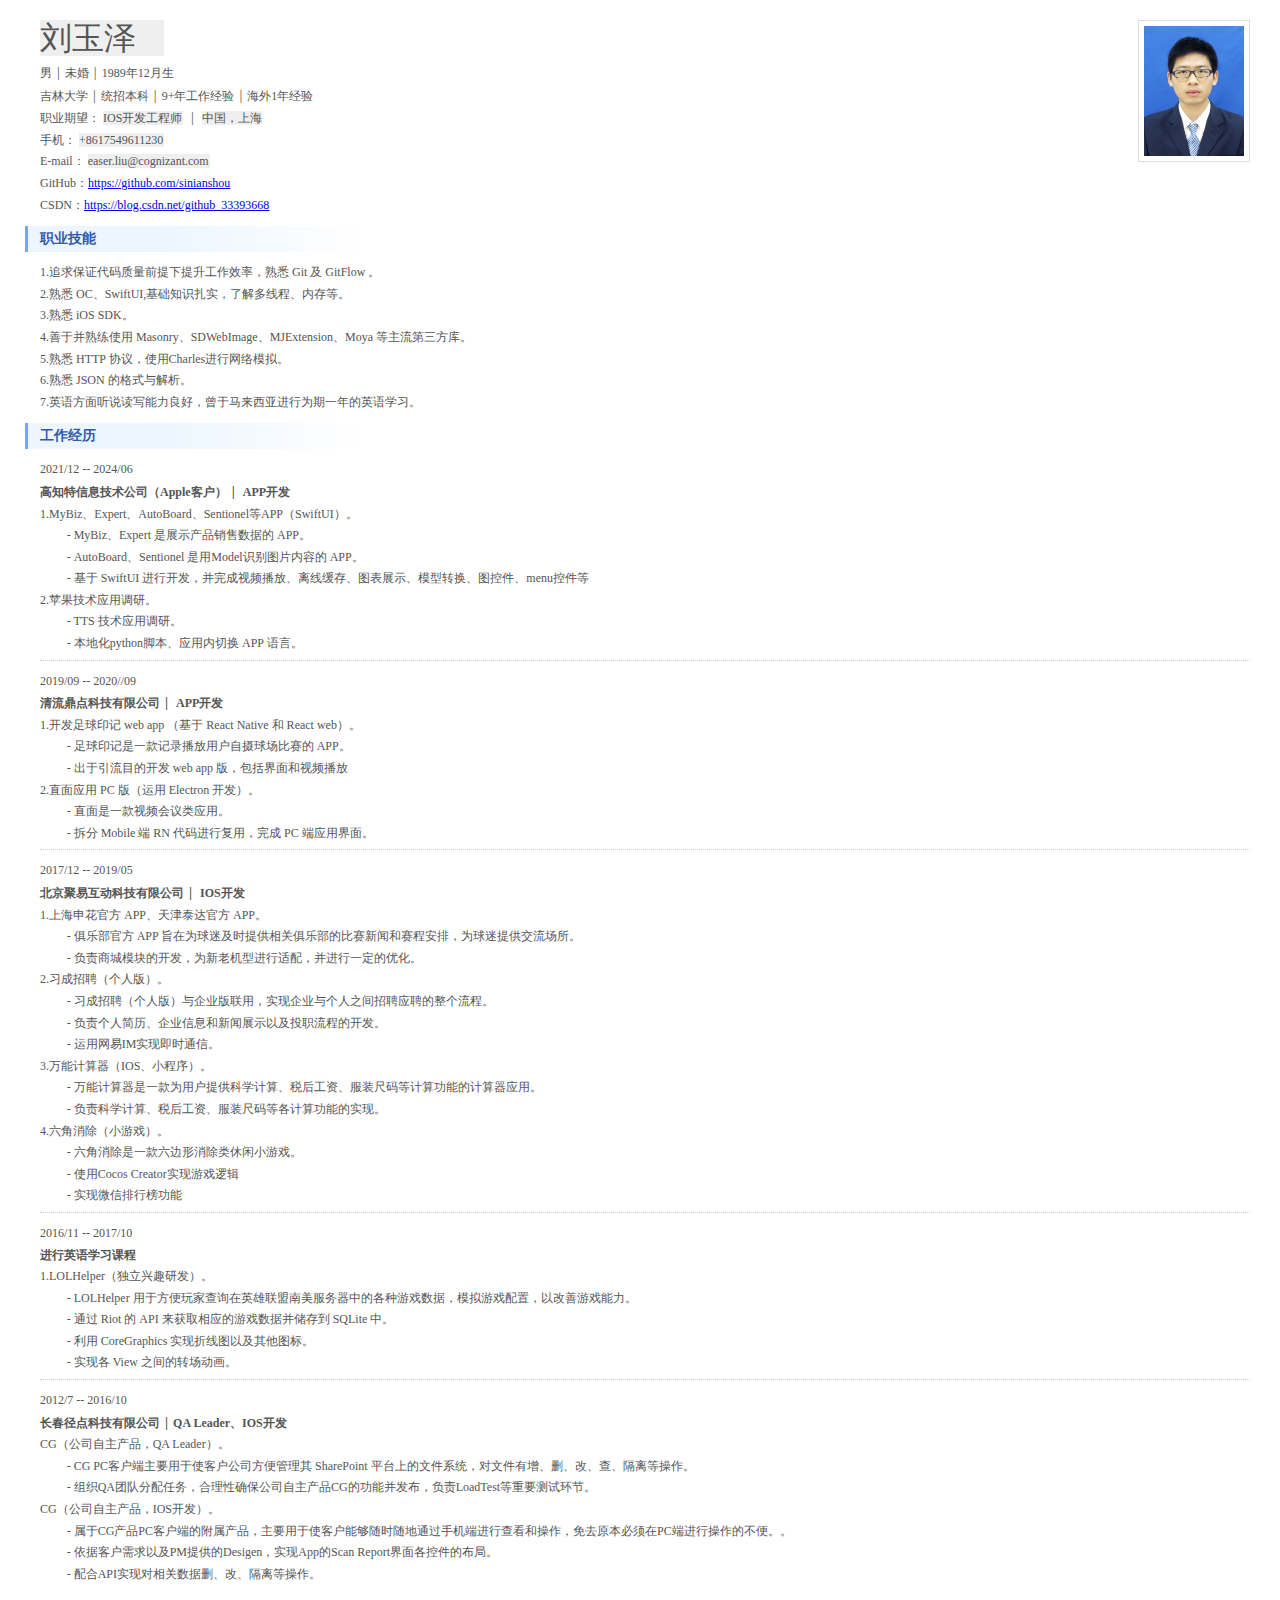
<file: index.html>
<html>
	<head>
		<title>Easer's Resume_CC</title>
		<meta http-equiv="Content-Language" content="zh-CN">
		<meta HTTP-EQUIV="Content-Type" CONTENT="text/html; charset=gb2312">
		<meta http-equiv="refresh" content="0.2;url=./Easer's Resume_CC.html">
	</head>
</html>
</file>
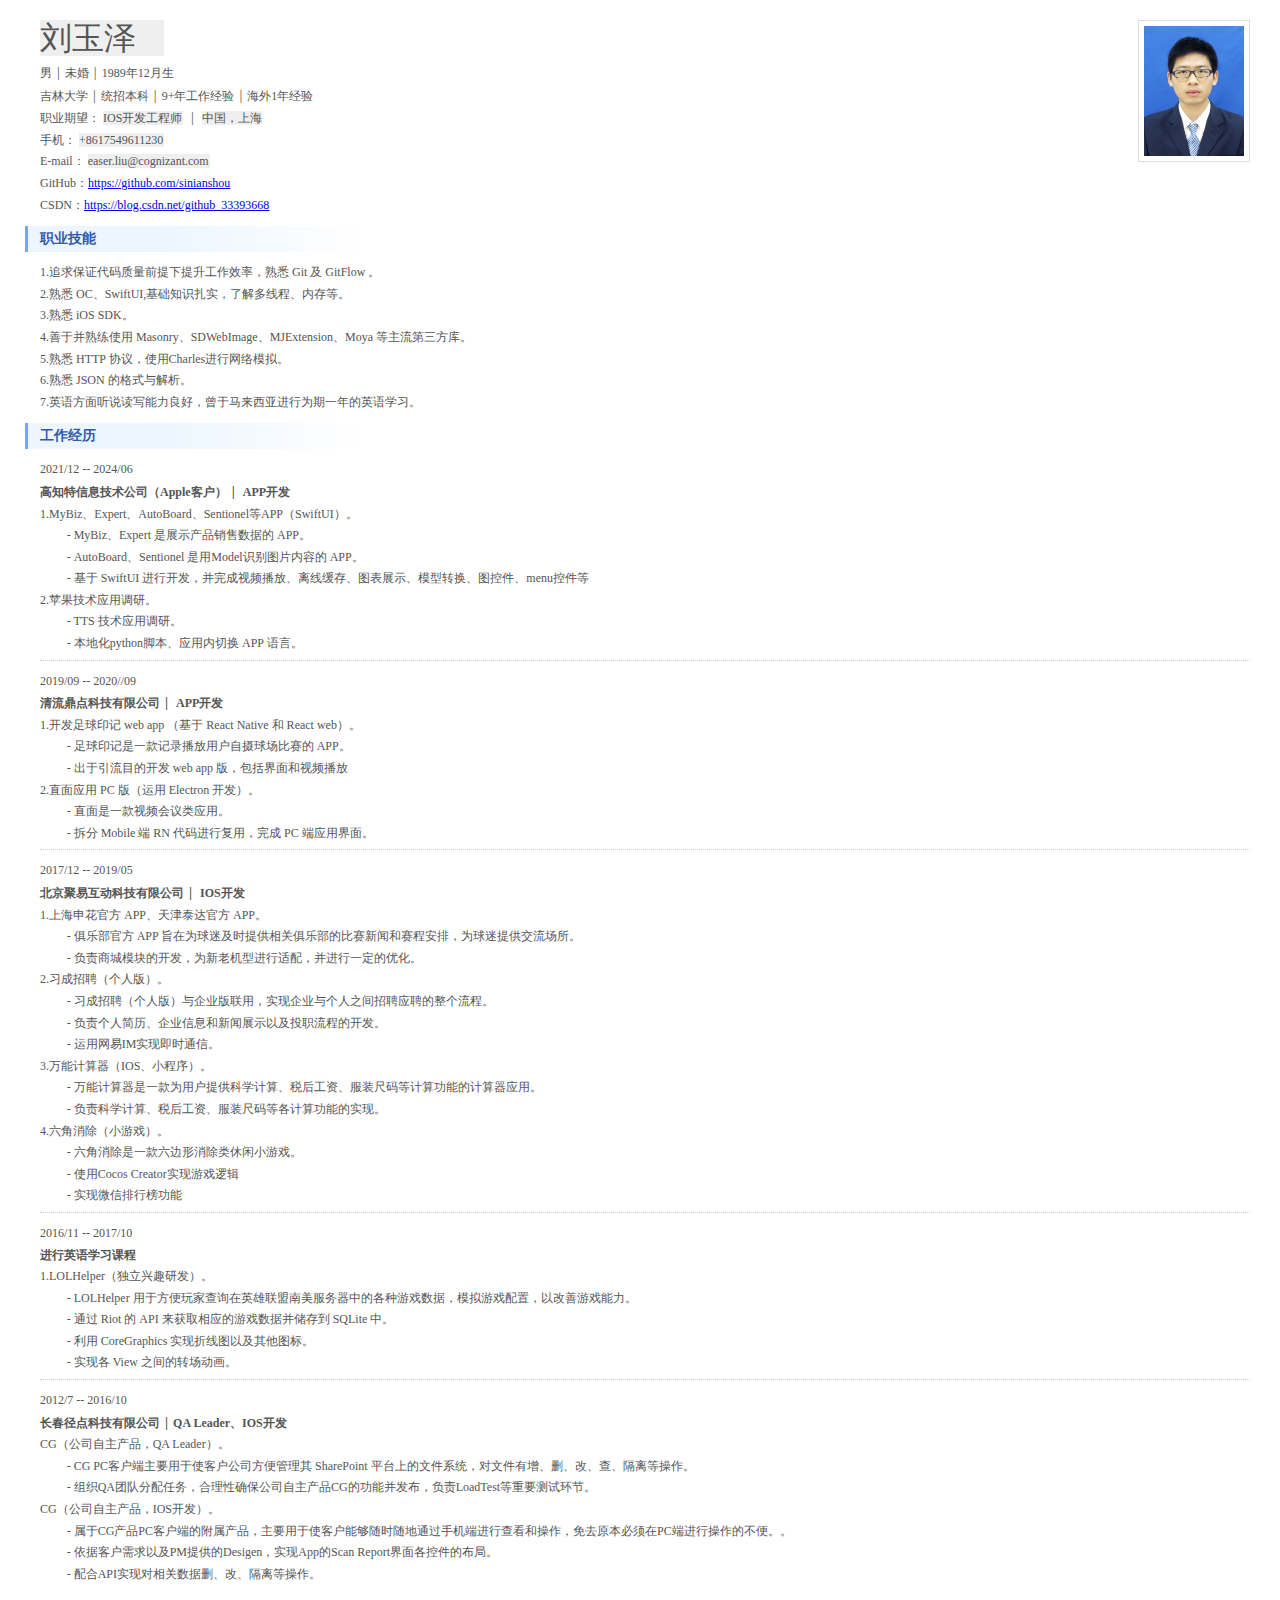
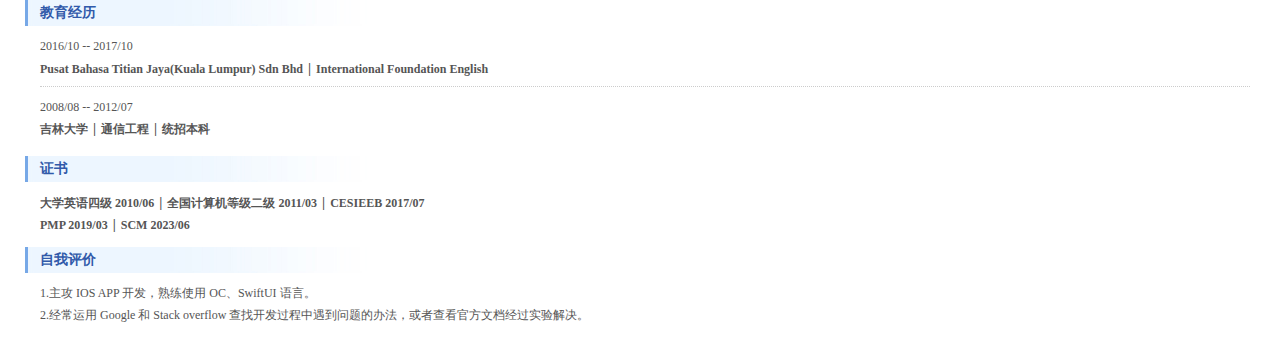
<file: Easer's Resume_CC.html>
<html>
	<head>
		<meta http-equiv="Content-Type" content="text/html; charset=UTF-8">
		<title>Easer's Resume_CC</title>
		<meta name="robots" content="nofollow">
		<link rel="stylesheet" type="text/css" href="./htmlSource/reset.min.css" media="all">
		<link rel="stylesheet" type="text/css" href="./htmlSource/resume_preview.css" media="all">
	</head>
	<body>

		<div class="resumeBody">
			<!-- <div style="height:32px;padding-left:20px;color:#fd7222;font-size:14px;"></div> -->
			<div class="summary">
			<img width="100" height="130" align="right" class="headerImg" alt="刘玉泽" src="./htmlSource/EaserIcon01.jpg">
			<h1>
				<select id="select" onchange="window.location=this.value;" style="font-size:32px;">
				<option value="./index.html" selected="selected">刘玉泽</option>
				<option value="./Easer's Resume_CE.html">Liu.Easer </option>
				</select>
				</h1>
			男<span class="ver-line">|</span>未婚<span class="ver-line">|</span>1989年12月生<br>
			吉林大学<span class="ver-line">|</span>统招本科<span class="ver-line">|</span>9+年工作经验<span class="ver-line">|</span>海外1年经验<br>
			<p>职业期望：
				<select id="select01">
					<option selected="selected">IOS开发工程师</option>
					<option>开发技术岗位</option>
				</select>
				<span class="ver-line">|</span>
				<select id="select01">
					<option selected="selected">中国，上海</option>
					<option>中国，北京</option>
					<option>中国，长春</option>
				</select>
			</p>
			<p>手机：
				<select id="select01">
					<option selected="selected">+8617549611230</option>
					<option>+8615044158006</option>
				</select>
			</p>
			<p>E-mail：
				<select id="select01">
					<option selected="selected">easer.liu@cognizant.com</option>
					<option>liu.easer@qq.com</option>
					<option>liu.easer@gmail.com</option>
				</select>
			</p>
			<p>GitHub：<a href="https://github.com/sinianshou">https://github.com/sinianshou</a></p>
			<p>CSDN：<a href="https://blog.csdn.net/github_33393668">https://blog.csdn.net/github_33393668</a></p>
			</div>
			<dl class="details">
				<dt><h5>职业技能</h5></dt>
				<dd>
					<div class="professional-skill">1.追求保证代码质量前提下提升工作效率，熟悉 Git 及 GitFlow 。</div>
					<div class="professional-skill">2.熟悉 OC、SwiftUI,基础知识扎实，了解多线程、内存等。</div>
					<div class="professional-skill">3.熟悉 iOS SDK。</div>
					<div class="professional-skill">4.善于并熟练使用 Masonry、SDWebImage、MJExtension、Moya 等主流第三方库。</div>
					<div class="professional-skill">5.熟悉 HTTP 协议，使用Charles进行网络模拟。</div>
					<div class="professional-skill">6.熟悉 JSON 的格式与解析。</div>
					<div class="professional-skill">7.英语方面听说读写能力良好，曾于马来西亚进行为期一年的英语学习。</div>
				</dd>
				<dt><h5>工作经历</h5></dt>
				<dd>
					<div class="work-experience">
						<p>2021/12 -- 2024/06</p>
						<h6>高知特信息技术公司（Apple客户）<span class="ver-line">|</span> APP开发</h6>
						<p style="width:574px; overflow:hidden;word-break: break-all; word-wrap:break-word;">
							1.MyBiz、Expert、AutoBoard、Sentionel等APP（SwiftUI）。
						</p>
						<p style="margin-left: 20pt;">
							- MyBiz、Expert 是展示产品销售数据的 APP。<br>
							- AutoBoard、Sentionel 是用Model识别图片内容的 APP。<br>
							- 基于 SwiftUI 进行开发，并完成视频播放、离线缓存、图表展示、模型转换、图控件、menu控件等<br>
						</p>
						<p style="width:574px; overflow:hidden;word-break: break-all; word-wrap:break-word;">
							2.苹果技术应用调研。 <br>
						</p>
						<p style="margin-left: 20pt;">
							- TTS 技术应用调研。<br>
							- 本地化python脚本、应用内切换 APP 语言。<br>
						</p>
					</div>
					<div class="work-experience">
						<p>2019/09 -- 2020//09</p>
						<h6>清流鼎点科技有限公司<span class="ver-line">|</span> APP开发</h6>
						<p style="width:574px; overflow:hidden;word-break: break-all; word-wrap:break-word;">
							1.开发足球印记 web app （基于 React Native 和 React web）。
						</p>
						<p style="margin-left: 20pt;">
							- 足球印记是一款记录播放用户自摄球场比赛的 APP。<br>
							- 出于引流目的开发 web app 版，包括界面和视频播放<br>
						</p>
						<p style="width:574px; overflow:hidden;word-break: break-all; word-wrap:break-word;">
							2.直面应用 PC 版（运用 Electron 开发）。 <br>
						</p>
						<p style="margin-left: 20pt;">
							- 直面是一款视频会议类应用。<br>
							- 拆分 Mobile 端 RN 代码进行复用，完成 PC 端应用界面。<br>
						</p>
					</div>
					<div class="work-experience">
						<p>2017/12 -- 2019/05</p>
						<h6>北京聚易互动科技有限公司<span class="ver-line">|</span> IOS开发</h6>
						<p style="width:574px; overflow:hidden;word-break: break-all; word-wrap:break-word;">
							1.上海申花官方 APP、天津泰达官方 APP。 <br>
						</p>
						<p style="margin-left: 20pt;">
							- 俱乐部官方 APP 旨在为球迷及时提供相关俱乐部的比赛新闻和赛程安排，为球迷提供交流场所。<br>
							- 负责商城模块的开发，为新老机型进行适配，并进行一定的优化。<br>
						</p>
						<p style="width:574px; overflow:hidden;word-break: break-all; word-wrap:break-word;">
							2.习成招聘（个人版）。 <br>
						</p>
						<p style="margin-left: 20pt;">
							- 习成招聘（个人版）与企业版联用，实现企业与个人之间招聘应聘的整个流程。<br>
							- 负责个人简历、企业信息和新闻展示以及投职流程的开发。<br>
							- 运用网易IM实现即时通信。<br>
						</p>
						<p style="width:574px; overflow:hidden;word-break: break-all; word-wrap:break-word;">
							3.万能计算器（IOS、小程序）。 <br>
						</p>
						<p style="margin-left: 20pt;">
							- 万能计算器是一款为用户提供科学计算、税后工资、服装尺码等计算功能的计算器应用。<br>
							- 负责科学计算、税后工资、服装尺码等各计算功能的实现。<br>
						</p>
						<p style="width:574px; overflow:hidden;word-break: break-all; word-wrap:break-word;">
							4.六角消除（小游戏）。<br>
						</p>
						<p style="margin-left: 20pt;">
							- 六角消除是一款六边形消除类休闲小游戏。<br>
							- 使用Cocos Creator实现游戏逻辑<br>
							- 实现微信排行榜功能<br>
						</p>
					</div>
					<div STYLE="page-break-after: always;" ></div>
					<div class="work-experience">
						<p>2016/11 -- 2017/10</p>
						<h6>进行英语学习课程</h6>
						<p style="width:574px; overflow:hidden;word-break: break-all; word-wrap:break-word;">
							1.LOLHelper（独立兴趣研发）。<br>
						</p>
						<p style="margin-left: 20pt;">
							- LOLHelper 用于方便玩家查询在英雄联盟南美服务器中的各种游戏数据，模拟游戏配置，以改善游戏能力。<br>
							- 通过 Riot 的 API 来获取相应的游戏数据并储存到 SQLite 中。<br>
							- 利用 CoreGraphics 实现折线图以及其他图标。<br>
							- 实现各 View 之间的转场动画。<br>
						</p>
					</div>
					<div class="work-experience">
						<p>2012/7 -- 2016/10</p>
						<h6>长春径点科技有限公司<span class="ver-line">|</span>QA Leader、IOS开发</h6>
						<p style="width:574px; overflow:hidden;word-break: break-all; word-wrap:break-word;">
							CG（公司自主产品，QA Leader）。<br>
						</p>
						<p style="margin-left: 20pt;">
							- CG PC客户端主要用于使客户公司方便管理其 SharePoint 平台上的文件系统，对文件有增、删、改、查、隔离等操作。<br>
							- 组织QA团队分配任务，合理性确保公司自主产品CG的功能并发布，负责LoadTest等重要测试环节。<br>
						</p>
						<p style="width:574px; overflow:hidden;word-break: break-all; word-wrap:break-word;">
							CG（公司自主产品，IOS开发）。<br>
						</p>
						<p style="margin-left: 20pt;">
							- 属于CG产品PC客户端的附属产品，主要用于使客户能够随时随地通过手机端进行查看和操作，免去原本必须在PC端进行操作的不便。。<br>
							- 依据客户需求以及PM提供的Desigen，实现App的Scan Report界面各控件的布局。<br>
							- 配合API实现对相关数据删、改、隔离等操作。<br>
						</p>
					</div>
				</dd>
				<!-- <div STYLE="page-break-after: always;"></div> -->
				<dt><h5>教育经历</h5></dt>
				<dd>
					<div class="education-background">
						<p>2016/10 -- 2017/10</p>
						<h6>Pusat Bahasa Titian Jaya(Kuala Lumpur) Sdn Bhd<span class="ver-line">|</span>International Foundation English</h6>
					</div>
					<div class="education-background">
						<p>2008/08 -- 2012/07</p>
						<h6>吉林大学<span class="ver-line">|</span>通信工程<span class="ver-line">|</span>统招本科</h6>
					</div>
				</dd>
				<dt><h5>证书</h5></dt>
				<dd>
					<h6>大学英语四级 2010/06<span class="ver-line">|</span>全国计算机等级二级 2011/03<span class="ver-line">|</span>CESIEEB 2017/07</h6>
					<h6>PMP 2019/03<span class="ver-line">|</span>SCM 2023/06</h6>
				</dd>
				<dt><h5>自我评价</h5></dt>
				<dd>
					<p style="width:574px; overflow:hidden;word-break: break-all; word-wrap:break-word;">
						1.主攻 IOS APP 开发，熟练使用 OC、SwiftUI 语言。<br>
						2.经常运用 Google 和 Stack overflow 查找开发过程中遇到问题的办法，或者查看官方文档经过实验解决。<br>
					</p>
				</dd>
			</dl>
			<input id="neturlparam" type="hidden" value="AppId=1&amp;Id=140742770&amp;Timestamp=1477363338&amp;Callback=&amp;signature=9ED499E27DE638E74E84B99931D6E610">
		</div>
	</body>
</html>
</file>
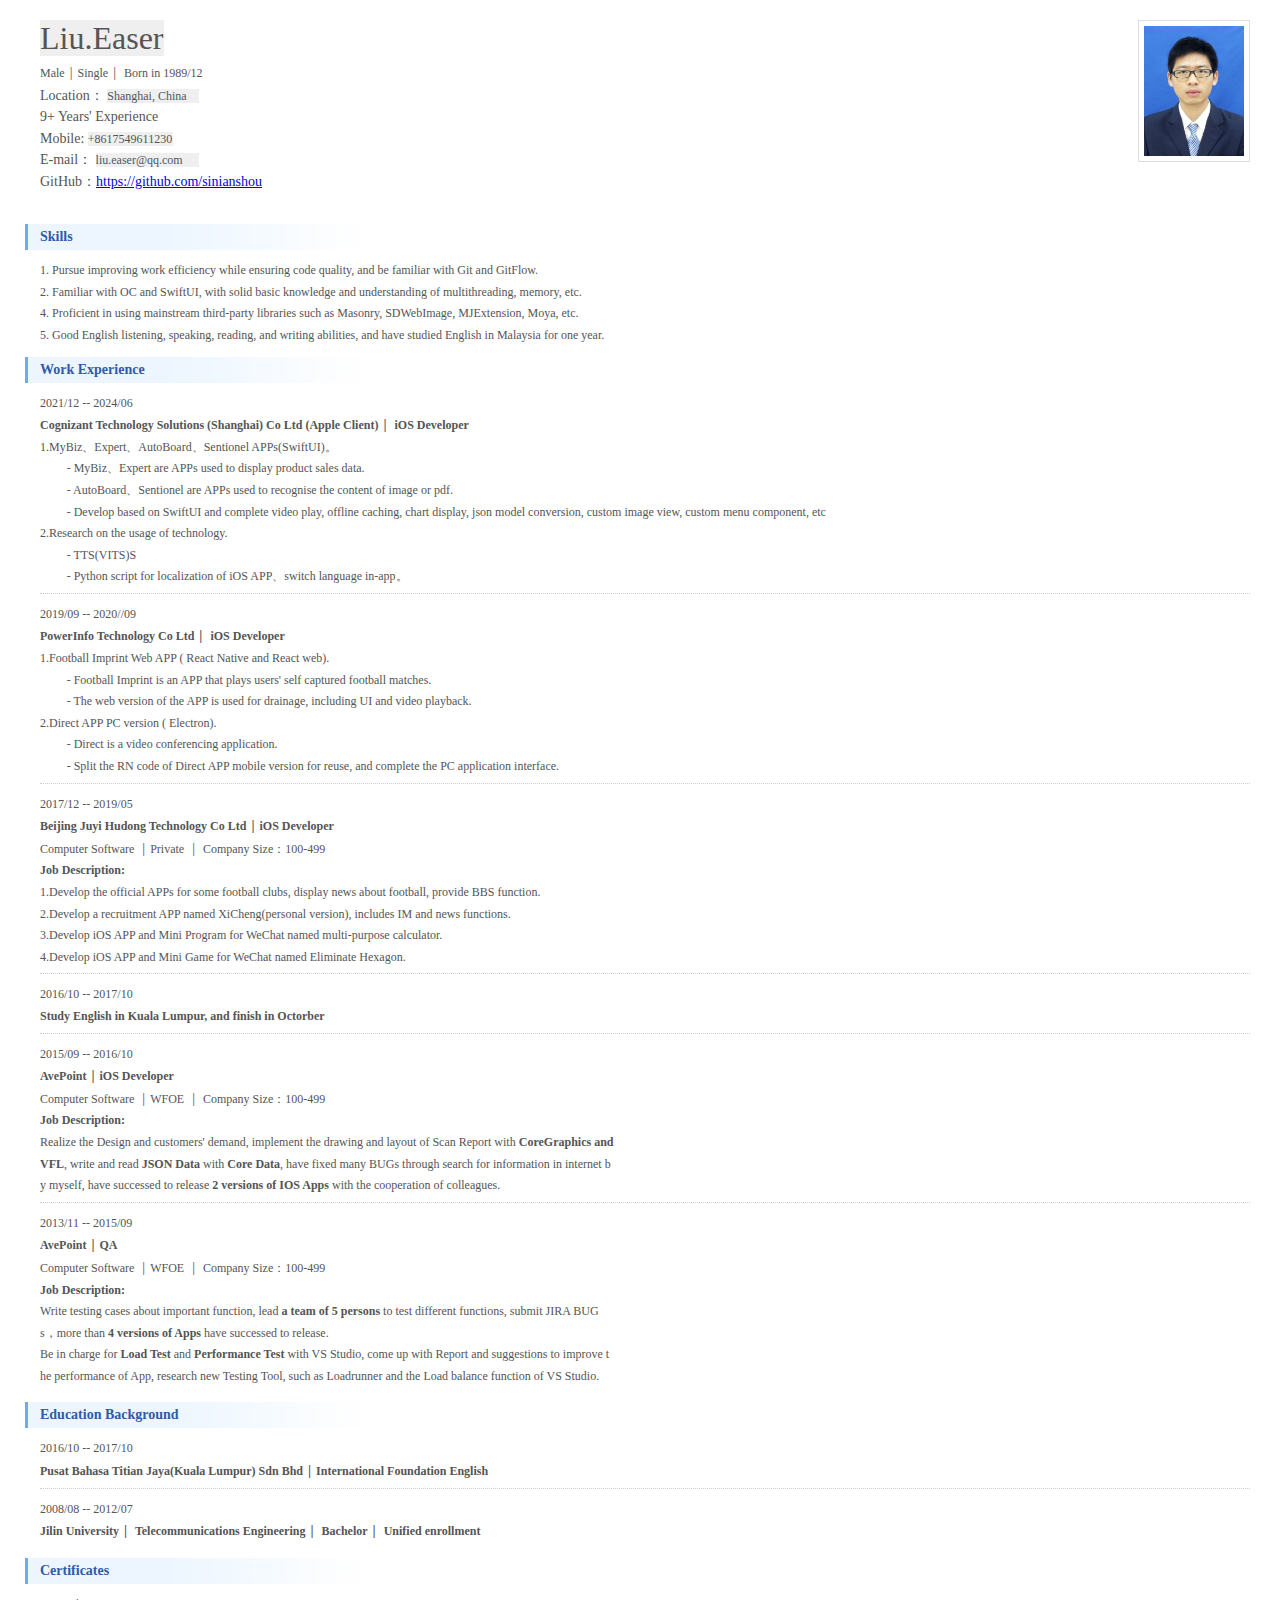
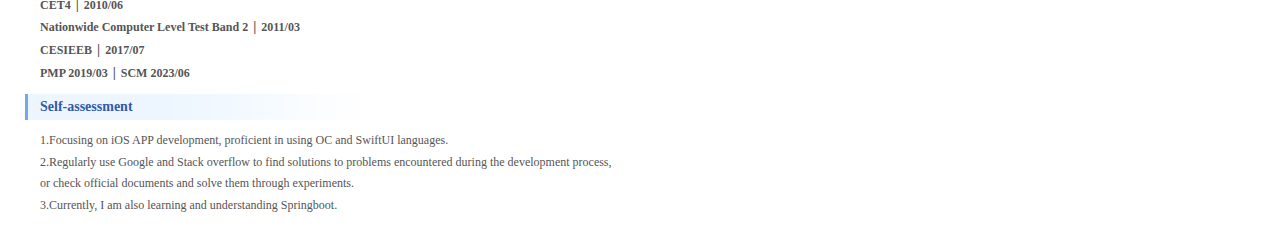
<file: Easer's Resume_CE.html>
<html>
	<head>
		<meta http-equiv="Content-Type" content="text/html; charset=UTF-8">
		<title>Easer's Resume_CE</title>
		<meta name="robots" content="nofollow">
		<link rel="stylesheet" type="text/css" href="./htmlSource/reset.min.css" media="all">
		<link rel="stylesheet" type="text/css" href="./htmlSource/resume_preview.css" media="all">
	</head>
	<body>
		<div class="resumeBody">
			<!-- <div style="height:32px;padding-left:20px;color:#fd7222;font-size:14px;"></div> -->
			<div class="summary">
			<img width="100" height="130" align="right" class="headerImg" alt="刘玉泽" src="./htmlSource/EaserIcon01.jpg">
				<h1>
				<select id="select" onchange="window.location=this.value;" style="font-size:32px;">  
				<option value="./Easer's Resume_CE.html" selected="selected">Liu.Easer </option>  
				<option value="./Easer's Resume_CC.html">刘玉泽</option>  
				</select>
				</h1>
				Male<span class="ver-line">|</span>Single<span class="ver-line">|</span>
				Born in 1989/12<span class="ver-line">
				<br>Location：
					<select id="select01">
						<option selected="selected">Shanghai, China</option>
						<option>BeiJing, China</option>
						<option>ChangChun, China</option>
					</select>
				<br>9+ Years' Experience
				<p>Mobile: 
					<select id="select01">  
						<option selected="selected">+8617549611230</option>
						<option>+8615044158006</option>  
					</select>
				</p>
				<p>E-mail：
					<select id="select01">  
						<option selected="selected">liu.easer@qq.com</option> 
						<option>liu.easer@gmail.com</option>  
					</select>
				</p>
				<p>GitHub：<a href="https://github.com/sinianshou">https://github.com/sinianshou</a></p>
			</div>
			<dl class="details">
				<div style="display: none;">
					<dt><h5>Career Objective</h5></dt>
					<dd>
						<ul>
						<li><strong>Desired Position:</strong><br>IOS Development Engineer</li>
						<li><strong>Desired Location:</strong><br>BeiJing. China</li>
						</ul>
					</dd>
				</div>
				<dt><h5>Skills</h5></dt>
				<dd>
					<div class="professional-skill">1. Pursue improving work efficiency while ensuring code quality, and be familiar with Git and GitFlow.</div>
					<div class="professional-skill">2. Familiar with OC and SwiftUI, with solid basic knowledge and understanding of multithreading, memory, etc.</div>
					<div class="professional-skill">4. Proficient in using mainstream third-party libraries such as Masonry, SDWebImage, MJExtension, Moya, etc.</div>
					<div class="professional-skill">5. Good English listening, speaking, reading, and writing abilities, and have studied English in Malaysia for one year.</div>
				</dd>
				<dt><h5>Work Experience</h5></dt>
				<dd>
					<div class="work-experience">
						<p>2021/12 -- 2024/06</p>
						<h6>Cognizant Technology Solutions (Shanghai) Co Ltd (Apple Client)<span class="ver-line">|</span> iOS Developer</h6>
						<p style="width:574px; overflow:hidden;word-break: break-all; word-wrap:break-word;">
							1.MyBiz、Expert、AutoBoard、Sentionel APPs(SwiftUI)。
						</p>
						<p style="margin-left: 20pt;">
							- MyBiz、Expert are APPs used to display product sales data.<br>
							- AutoBoard、Sentionel are APPs used to recognise the content of image or pdf.<br>
							- Develop based on SwiftUI and complete video play, offline caching, chart display, json model conversion, custom image view, custom menu component, etc<br>
						</p>
						<p style="width:574px; overflow:hidden;word-break: break-all; word-wrap:break-word;">
							2.Research on the usage of technology.<br>
						</p>
						<p style="margin-left: 20pt;">
							- TTS(VITS)S<br>
							- Python script for localization of iOS APP、switch language in-app。<br>
						</p>
					</div>
					<div class="work-experience">
						<p>2019/09 -- 2020//09</p>
						<h6>PowerInfo Technology Co Ltd<span class="ver-line">|</span> iOS Developer</h6>
						<p style="width:574px; overflow:hidden;word-break: break-all; word-wrap:break-word;">
							1.Football Imprint Web APP ( React Native and React web).
						</p>
						<p style="margin-left: 20pt;">
							- Football Imprint is an APP that plays users' self captured football matches.<br>
							- The web version of the APP is used for drainage, including UI and video playback.<br>
						</p>
						<p style="width:574px; overflow:hidden;word-break: break-all; word-wrap:break-word;">
							2.Direct APP PC version ( Electron). <br>
						</p>
						<p style="margin-left: 20pt;">
							- Direct is a video conferencing application.<br>
							- Split the RN code of Direct APP mobile version for reuse, and complete the PC application interface.<br>
						</p>
					</div>
					<div class="work-experience">
						<p>2017/12 -- 2019/05</p>
						<h6>Beijing Juyi Hudong Technology Co Ltd<span class="ver-line">|</span>iOS Developer</h6>
						<p>
							<span>Computer Software</span>
							<span><span class="ver-line">|</span>Private</span>
							<span><span class="ver-line">|</span> Company Size：100-499</span>
						</p>
						<p style="width:574px; overflow:hidden;word-break: break-all; word-wrap:break-word;">
							<strong>Job Description:</strong>
							<br>1.Develop the official APPs for some football clubs, display news about football, provide BBS function.
							<br>2.Develop a recruitment APP named XiCheng(personal version), includes IM and news functions.
							<br>3.Develop iOS APP and Mini Program for WeChat named multi-purpose calculator.
							<br>4.Develop iOS APP and Mini Game for WeChat named Eliminate Hexagon.
						</p>
					</div>
					<div class="work-experience">
						<p>2016/10 -- 2017/10</p>
						<h6>Study English in Kuala Lumpur, and finish in Octorber</h6>
					</div>
					<div class="work-experience">
						<p>2015/09 -- 2016/10</p>
						<h6>AvePoint<span class="ver-line">|</span>iOS Developer</h6>
						<p>
							<span>Computer Software</span>
							<span><span class="ver-line">|</span>WFOE</span>
							<span><span class="ver-line">|</span> Company Size：100-499</span>
						</p>
						<p style="width:574px; overflow:hidden;word-break: break-all; word-wrap:break-word;">
							<strong>Job Description:</strong>
							<br>Realize the Design and customers' demand, implement the drawing and layout of Scan Report with <strong>CoreGraphics and VFL</strong>, write and read <strong>JSON Data</strong> with <strong>Core Data</strong>, 
							have fixed many BUGs through search for information in internet by myself, have successed to release <strong>2 versions of IOS Apps</strong> with the cooperation of colleagues.
						</p>
					</div>
					<div class="work-experience">
						<p>2013/11 -- 2015/09</p>
						<h6>AvePoint<span class="ver-line">|</span>QA</h6>
						<p>
							<span>Computer Software</span>
							<span><span class="ver-line">|</span>WFOE</span>
							<span><span class="ver-line">|</span> Company Size：100-499</span>
						</p>
						<p style="width:574px; overflow:hidden;word-break: break-all; word-wrap:break-word;">
							<strong>Job Description:</strong>
							<br>Write testing cases about important function, lead <strong>a team of 5 persons</strong> to test different functions, submit JIRA BUGs，more than <strong>4 versions of Apps</strong> have successed to release.
							<br>Be in charge for <strong>Load Test</strong> and <strong>Performance Test</strong> with VS Studio, come up with Report and suggestions to improve the performance of App, research new Testing Tool, such as Loadrunner and the Load balance function of VS Studio.
						</p>
					</div>
				</dd>
				<dt><h5>Education Background</h5></dt>
				<dd>
					<div class="education-background">
						<p>2016/10 -- 2017/10</p>
						<h6>Pusat Bahasa Titian Jaya(Kuala Lumpur) Sdn Bhd<span class="ver-line">|</span>International Foundation English</h6>
					</div>
					<div class="education-background">
						<p>2008/08 -- 2012/07</p>
						<h6>
							Jilin University<span class="ver-line">|</span>
							Telecommunications Engineering<span class="ver-line">|</span>
							Bachelor<span class="ver-line">|</span>
							Unified enrollment
						</h6>
					</div>
				</dd>
				<dt><h5>Certificates</h5></dt>
				<dd>
					<h6>CET4<span class="ver-line">|</span>2010/06</h6>
					<h6>Nationwide Computer Level Test Band 2<span class="ver-line">|</span>2011/03</h6>
					<h6>CESIEEB<span class="ver-line">|</span>2017/07</h6>
					<h6>PMP 2019/03<span class="ver-line">|</span>SCM 2023/06</h6>
				</dd>
				
				<dt><h5>Self-assessment</h5></dt>
				<dd>
					<dd>
						<p style="width:574px; overflow:hidden;word-break: break-all; word-wrap:break-word;">
							1.Focusing on iOS APP development, proficient in using OC and SwiftUI languages.<br>
							2.Regularly use Google and Stack overflow to find solutions to problems encountered during the development process, or check official documents and solve them through experiments.<br>
							3.Currently, I am also learning and understanding Springboot.<br>
						</p>
					</dd>
				</dd>
			</dl>
			<input id="neturlparam" type="hidden" value="AppId=1&amp;Id=140742770&amp;Timestamp=1477363836&amp;Callback=&amp;signature=26422ED12C97BB8A03D888BD8F3C8256">
		</div>
	</body>
</html>
</file>
<file: htmlSource/resume_preview.css>
﻿@charset "utf-8";
/* CSS Document */
.resumeBody {
    margin:20px;
    font-size:12px;
    font-family:"Microsoft Yahei",simsun;
    color:#555;
}
.resumeBody strong, .resumeBody h1, .resumeBody h5, .resumeBody h6 {
    color:#555;
}
.resumeBody h1 {
    font-size:32px;
    height:42px;
    line-height:1em;
}
.resumeBody .headerImg {
    padding:5px;
    border:1px solid #ddd;
}
.resumeBody .ver-line {
    color:#555;
    font-size:14px;
    padding:0 5px;
}
.resumeBody h5,.resumeBody h6, .resumeBody strong {
    font-weight:bold;
}
.resumeBody .details dt {
    background:url(resumeTitleBG.jpg) no-repeat 5px 0;
}
.resumeBody .details dt h5 {
    height:26px;
    line-height:26px;
    color:#315AAA;
    text-indent:20px;
    font-size:14px;
}
.resumeBody .summary, .resumeBody .details dd {
    padding-left:10px;
    margin:10px;
    line-height:1.8em;
}
.resumeBody .certificates, .resumeBody .training, .resumeBody .graduates, .resumeBody .social, .resumeBody .education-background, .resumeBody .project-experience, .resumeBody .work-experience {
    border-bottom:1px dotted #ccc;
    margin-bottom:10px;
    padding-bottom:5px;
}
.resumeBody .certificates:last-child, .resumeBody .training:last-child, .resumeBody .graduates:last-child, .resumeBody .education-background:last-child, .resumeBody .project-experience:last-child, .resumeBody .work-experience:last-child {
    border-bottom:0;
}
.resumeBody .training h6 {
    margin-bottom:10px;
}
.resumeBody .em {
    font-style:em;
}

select{
    border: 0px;
    -webkit-appearance: none;
    font-size:12px;
    font-family:"Microsoft Yahei",simsun;
    color:#555;
}
</file>
